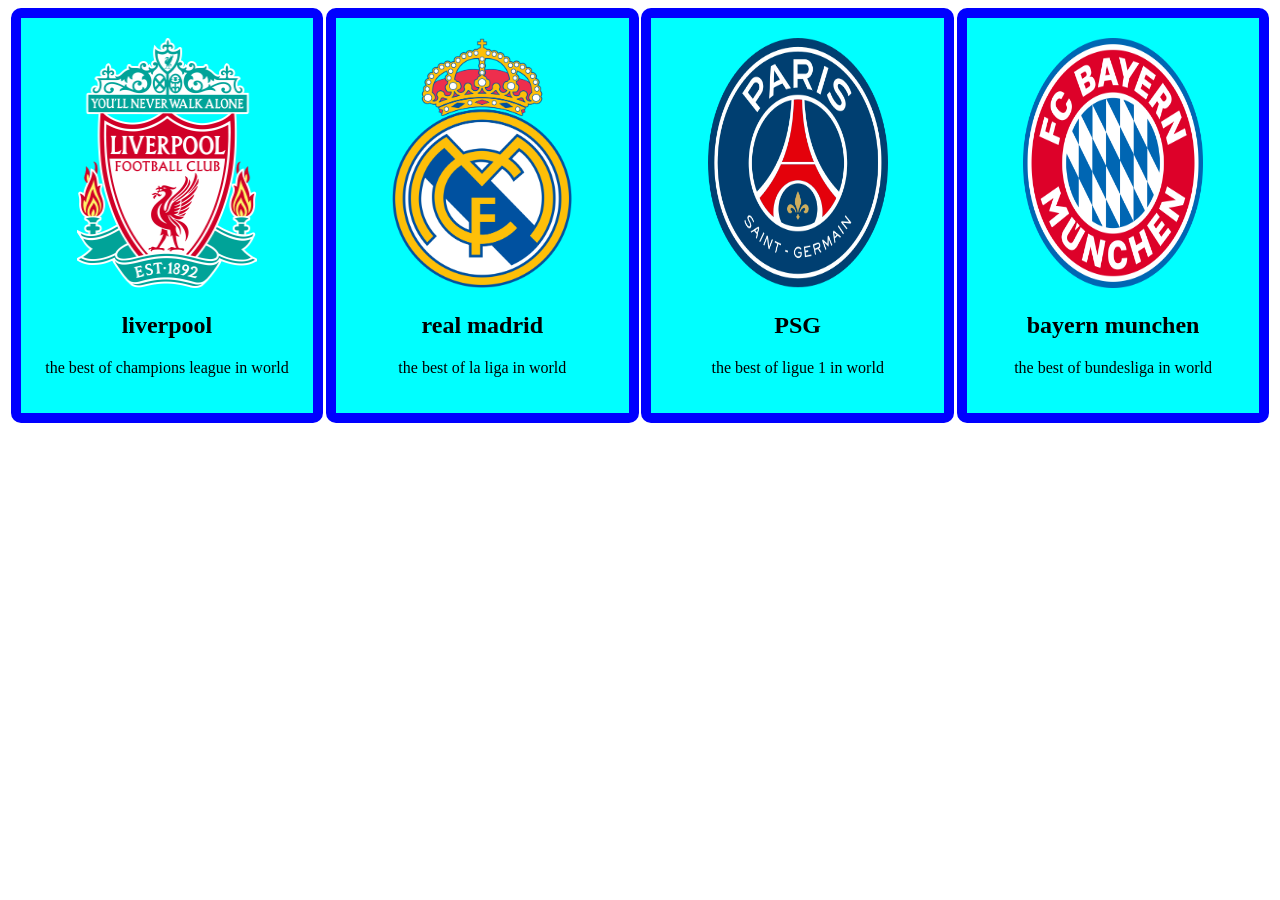
<file: index.html>
<!DOCTYPE html>
<html lang="en">
<head>
    <meta charset="UTF-8">
    <meta name="viewport" content="width=device-width, initial-scale=1.0">
    <title>norik llapi</title>
    <link rel="stylesheet" href="style.css">
</head>
<body>

    <div class="main">
        <div class="card">
            <img src="liverpool.png">
            <h2>liverpool</h2>
            <p>the best of champions league in world</p>
        </div>
    

        <div class="card">
            <img src="real madrid.png">
            <h2>real madrid</h2>
            <p>the best of la liga in world</p>
        </div>

        <div class="card">
            <img src="psg.png">
            <h2>PSG</h2>
            <p>the best of ligue 1 in world</p>
        </div>
        
        <div class="card">
            <img src="bayern.png">
            <h2>bayern munchen</h2>
            <p>the best of bundesliga in world</p>
        </div>    
      </div>
</body>
</html>
</file>
<file: style.css>
.main{
    display: flex;
    flex-direction: row;
    justify-content: space-evenly;
}

.card{
    width: 20%;
    height: auto;
    border: 10px solid blue;
    text-align: center;
    align-items: center;
    padding: 20px;
    border-radius: 10px;
    background-color: aqua;
}

.card img{
    width: 180px;
    height: 250px;
}
</file>
